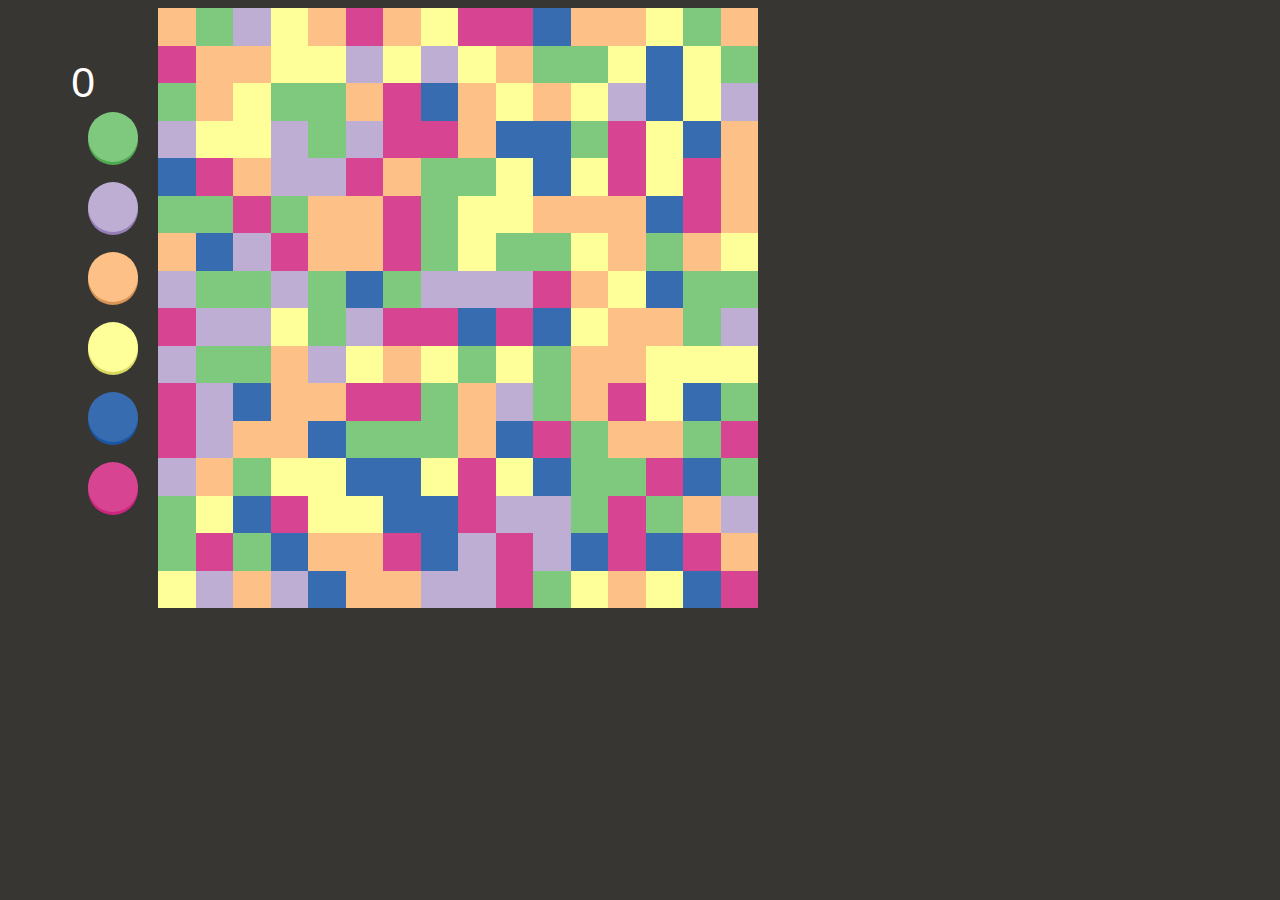
<file: drench.html>
<!DOCTYPE HTML>
<html>
<head>
  <title>Mandy Knight | Drench</title>
  <link rel='stylesheet' type='text/css' href='assets/drench.css'/>
  <link href="assets/favicon.ico" rel="icon" type="image/x-icon" />
  
  <script src="http://code.jquery.com/jquery-2.1.0.min.js"></script>
  <script src="https://cdn.firebase.com/js/client/1.1.1/firebase.js"></script>
  <script src="js/m.js"></script>
  <script src="js/drench.js"></script>

</head>
<body>

  <div class="board" id="control_board">
    <div class="num" id="num_moves">0</div>
    <button class="control c1" val="1"></button>
    <button class="control c2" val="2"></button>
    <button class="control c3" val="3"></button>
    <button class="control c4" val="4"></button>
    <button class="control c5" val="5"></button>
    <button class="control c6" val="6"></button>   
  </div>

  <div class="board" id="game_board">
  </div>

  <div class="md hidden" id="leaderboard_md">
    <div class="md-content">
      <table id="leaderboard_table">
        <tr>
          <th>Player</th>
          <th>Score</th>
        </tr>
      </table>
      <button class="md-close">close hi-scores</button>
    </div>
  </div>

  <div class="md hidden" id="hi_score_prompt">
    <div class="md-content">
      <div class="md-hd">
        You won! :D
      </div>
      <p>Your score is </p>
      <input type="text" id="name_input" placeholder="name"></input>
      <br/>
      <button id="hi_score_submit_btn">submit</button>
      <button class="md-close">cancel</button>
    </div>
  </div>
  
</body>
</html>
</file>
<file: assets/drench.css>
*, *:after, *:before {
  -webkit-box-sizing: border-box;
  -moz-box-sizing: border-box;
  box-sizing: border-box;
}

/* body */
/* grid */
/* modals */
body {
  background-color: #373633;
  font-family: "Lato", Calibri, Arial, sans-serif;
  color: #ffffff;
}

input {
  border: none;
  outline: none;
  padding: 3px;
  margin-bottom: 10px;
  border-radius: 2px;
}

button {
  border: none;
  color: inherit;
  background-color: #40805C;
  cursor: pointer;
  padding: 12px 40px;
  border-radius: 10px;
  display: inline-block;
  margin: 15px 30px;
  text-transform: uppercase;
  letter-spacing: 1px;
  font-weight: 700;
  outline: none;
  position: relative;
  box-shadow: 0 4px #286844;
}

button:hover {
  box-shadow: 0 3px #286844;
  top: 1px;
}

button:active {
  box-shadow: 0 0 #286844;
  top: 4px;
}

.board {
  background-color: none;
  border: none;
  width: 600px;
  text-align: center;
  float: left;
}

.board:after {
  content: "";
  display: table;
  clear: both;
}

.space {
  float: left;
  padding: 5px;
  width: 37.5px;
  height: 37.5px;
}

#control_board {
  height: 600px;
  width: 150px;
  float: left;
  padding: 50px;
  text-align: center;
  font-size: 32pt;
}

/* 
credit for buttons:
http://tympanus.net/Development/CreativeButtons/
*/
.control {
  height: 50px;
  width: 50px;
  border-radius: 50%;
  margin-top: 5px;
  padding: 0;
  -webkit-transition: none;
  -moz-transition: none;
  transition: none;
}

.control:after {
  content: '';
  position: absolute;
  z-index: -1;
  -webkit-transition: all 0.3s;
  -moz-transition: all 0.3s;
}

.control:hover {
  top: 1px;
}

.control:active {
  top: 3px;
}

.c1 {
  background-color: #7fc97f;
}

.c2 {
  background-color: #beaed4;
}

.c3 {
  background-color: #fdc086;
}

.c4 {
  background-color: #ffff99;
}

.c5 {
  background-color: #386cb0;
}

.c6 {
  background-color: #D74592;
}

button {
  border: none;
  cursor: pointer;
  display: inline-block;
  outline: none;
  position: relative;
}

.control.c1 {
  box-shadow: 0 3px #50A950;
}

.control.c2 {
  box-shadow: 0 3px #957EB5;
}

.control.c3 {
  box-shadow: 0 3px #D89454;
}

.control.c4 {
  box-shadow: 0 3px #D8D861;
}

.control.c5 {
  box-shadow: 0 3px #1A56A4;
}

.control.c6 {
  box-shadow: 0 3px #CB257D;
}

.control.c1:hover {
  box-shadow: 0 2px #50A950;
}

.control.c2:hover {
  box-shadow: 0 2px #957EB5;
}

.control.c3:hover {
  box-shadow: 0 2px #D89454;
}

.control.c4:hover {
  box-shadow: 0 2px #D8D861;
}

.control.c5:hover {
  box-shadow: 0 2px #1A56A4;
}

.control.c6:hover {
  box-shadow: 0 2px #CB257D;
}

.control.c1:active {
  box-shadow: 0 0 #50A950;
}

.control.c2:active {
  box-shadow: 0 0 #957EB5;
}

.control.c3:active {
  box-shadow: 0 0 #D89454;
}

.control.c4:active {
  box-shadow: 0 0 #D8D861;
}

.control.c5:active {
  box-shadow: 0 0 #1A56A4;
}

.control.c6:active {
  box-shadow: 0 0 #CB257D;
}

/***********************************
 *           MODAL STUFF           *
 ***********************************/
.md {
  position: absolute;
  top: 0;
  left: 0;
  right: 0;
  bottom: 0;
  background-color: rgba(0, 0, 0, 0.9);
  z-index: 100;
  color: #ffffff;
}

.md-content {
  background-color: #63997A;
  position: relative;
  width: 500px;
  margin: 100px auto;
  padding-bottom: 20px;
  text-align: center;
}

/*------------
    Variants  
  ------------*/
.md-hd {
  margin-bottom: 10px;
  padding: 0.4em;
  text-align: center;
  font-size: 1.2em;
  font-weight: 600;
  letter-spacing: 1px;
  background-color: #40805C;
}

.md-ft {
  /* modal footer */
}

.left {
  float: left;
}

.right {
  float: right;
}

.hidden {
  display: none;
}

#leaderboard_md .md-content {
  overflow: auto;
  color: #ffffff;
  padding-top: 20px;
}

#leaderboard_md table {
  width: 75%;
  /*  margin-bottom: 20px;
    margin-left: auto;
    margin-right: auto;*/
  margin: 20px auto 20px auto;
  border-collapse: collapse;
  background-color: #91B9A2;
}

#leaderboard_md table th {
  background: #40805C;
  font-size: 12px;
  color: #ffffff;
  padding: 5px 10px;
  margin-top: 20px;
}

#leaderboard_md table td {
  border-top: none;
  padding: 5px;
  color: #ffffff;
}

#leaderboard_md table td em {
  font-style: normal;
  font-weight: bold;
  color: #ffffff;
}
</file>
